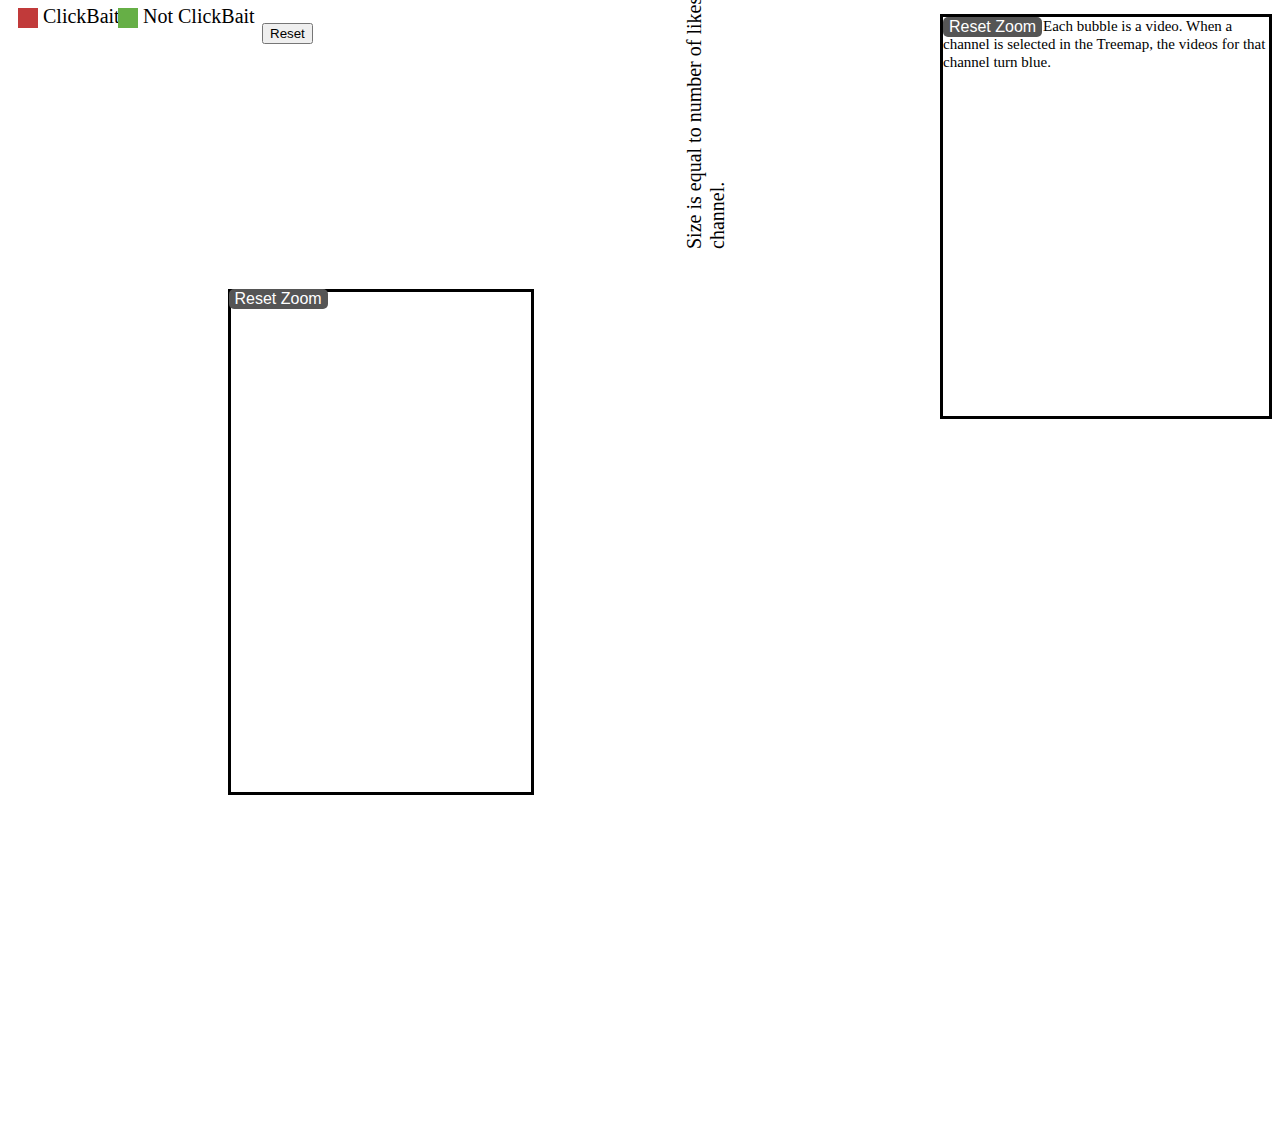
<file: index.html>
<!DOCTYPE html>
<html lang="en">

<head>
  <meta charset="UTF-8">
  <meta http-equiv="X-UA-Compatible" content="IE=edge">
  <meta name="viewport" content="width=device-width, initial-scale=1.0">
  <link href="styles.css" rel="stylesheet">
  <link href="https://fonts.googleapis.com/css2?family=Roboto:wght@400;700&display=swap" rel="stylesheet">
  <title>Document</title>
  <script src="https://d3js.org/d3.v7.min.js"></script>
  <style>
    svg {
      background-color: white;
      color: black;
    }

    .percent,
    .count {
      color: black;
    }

    g {
      pointer-events: none;
    }

    rect {
      pointer-events: all
    }

    circle {
      pointer-events: all
    }
  </style>
</head>

<body scroll="no">

  <header class="header">
    
    <svg class="legend">
      <g>
        <rect x="10" y="0" width="20" height="20" fill="#c13a3a"></rect>
        <text x="35" y="15" font-family="Calibri" font-size="20" fill="black">ClickBait</text>
  
        <rect x="110" y="0" width="20" height="20" fill="#66af46"></rect>
        <text x="135" y="15" font-family="Calibri" font-size="20" fill="black">Not ClickBait</text>
  
      </g>
    </svg>
    <button onClick="reset()">Reset</button>
  </header>

  <div class="bar-bubble">

    <div class="bar-pie-container">
      <svg class="bar-chart"></svg>
      <svg class="pie"></svg>
      <svg class="stackplot"> </svg>

      <div class="videoPlots">
        <svg class="likesPie"></svg>
      </div>
    </div>
  
    <div class="bubbleContainer">
      <a class="bubbleText">Each bubble is a video. When a channel is selected in the Treemap, the videos for that channel turn blue.</a>
      <svg class="bubble"></svg>
      <button id="zoomResetBTN">Reset Zoom</button>
    </div>
    
  </div>

  <div class="tree-stack-container">
    <div class="treeContainer">
      <svg id="treemap" class="treemap">
      </svg>
      <a class="treeText">Size is equal to number of likes. Each square is a channel.</a>
      <button id="treeZoomReset">Reset Zoom</button>
    </div>
  </div>


  <script src="network.js" type="text/javascript"></script>
  <iframe width="560" height="315" src="https://www.youtube.com/embed/3TaCkdItnU8" title="YouTube video player" frameborder="0" allow="accelerometer; autoplay; clipboard-write; encrypted-media; gyroscope; picture-in-picture" allowfullscreen></iframe>
</body>

</html>
</file>
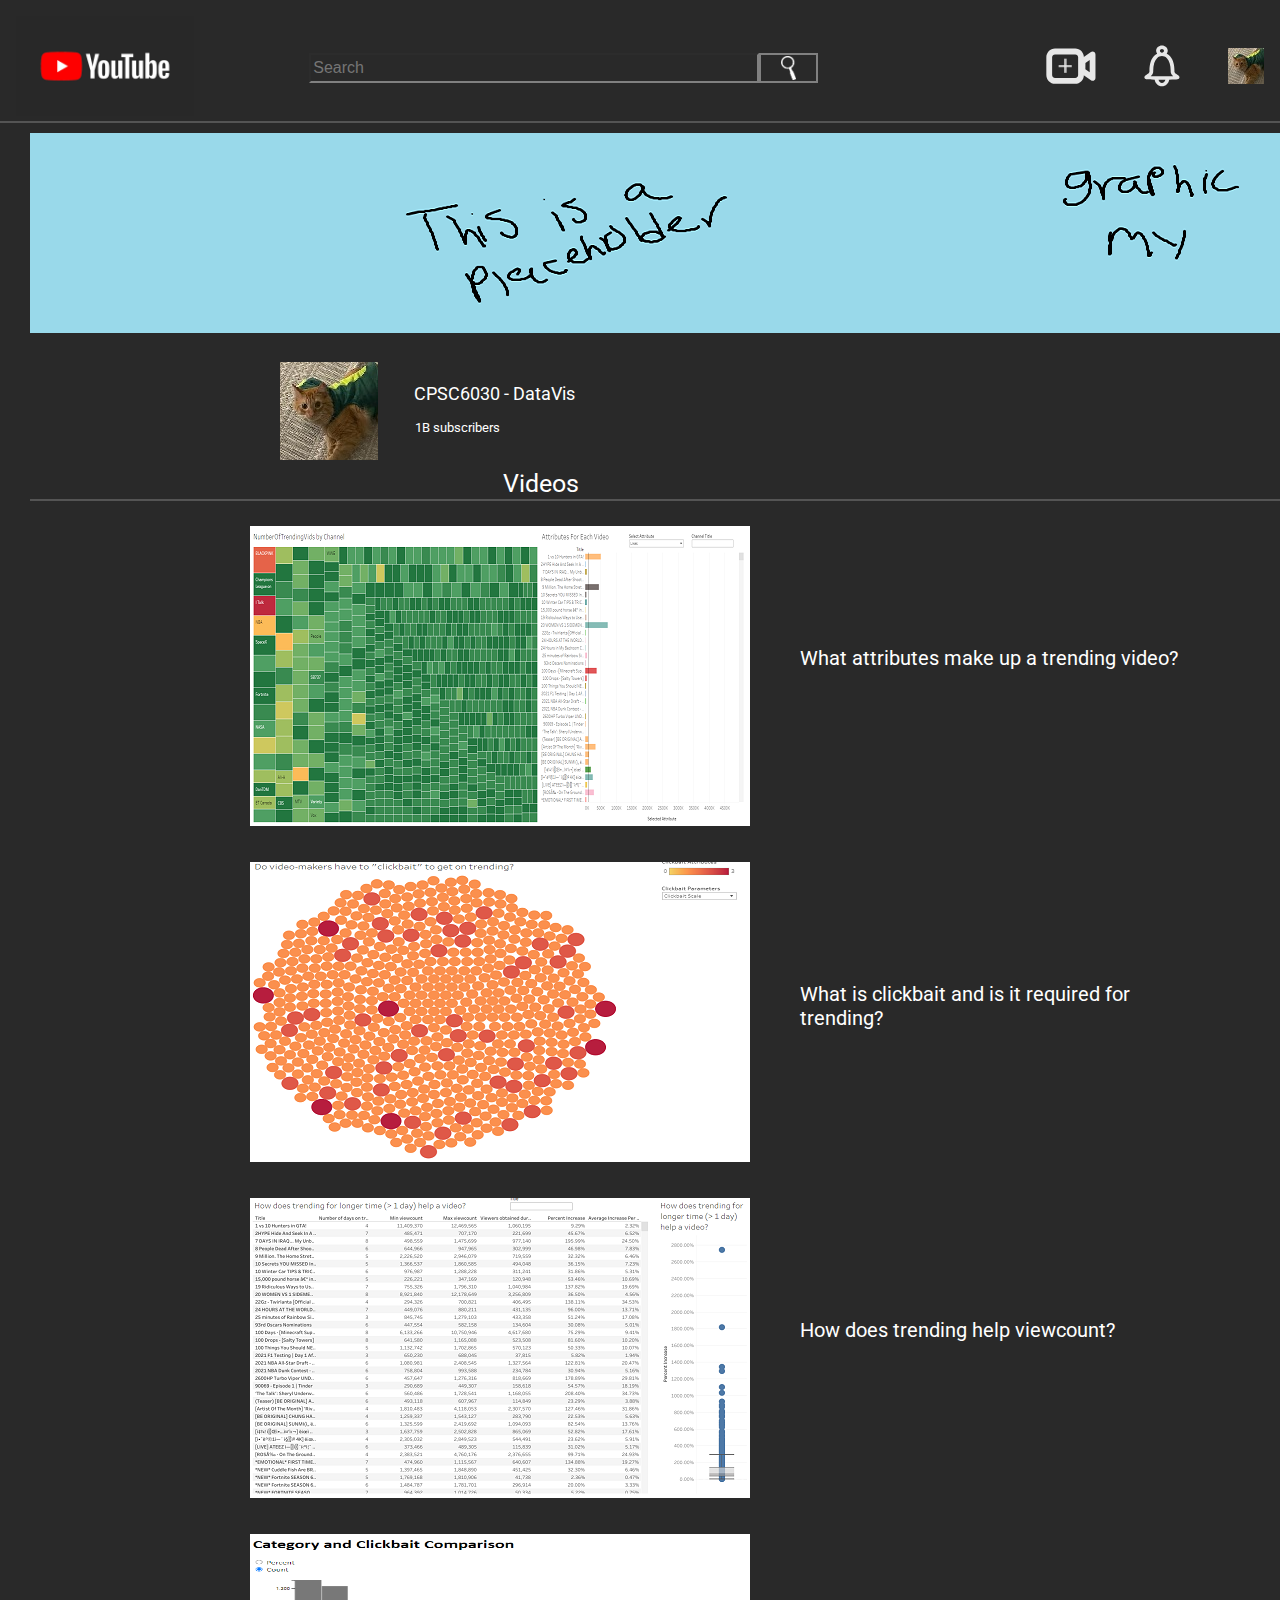
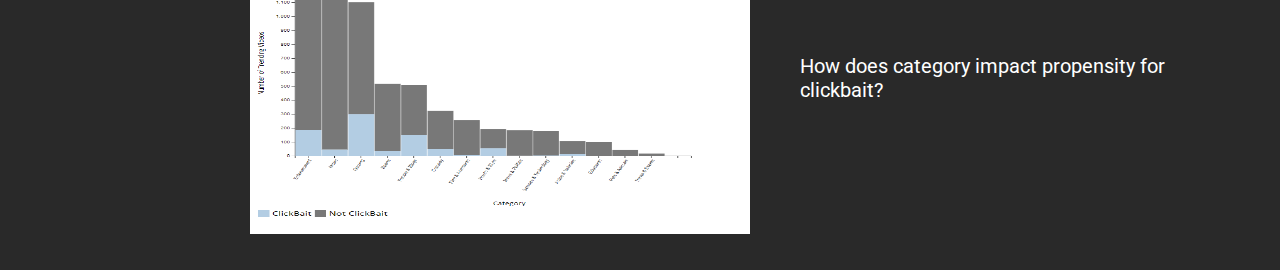
<file: Old_Stuff/index.html>
<!-- credit to Web Dev Simplified at https://www.youtube.com/watch?v=rhPSo4_Tgi0-->
<!DOCTYPE html>
<html lang="en">
<head>
  <meta charset="UTF-8">
  <meta http-equiv="X-UA-Compatible" content="IE=edge">
  <meta name="viewport" content="width=device-width, initial-scale=1.0">
  <link rel="stylesheet" href="styles.css">
  <link href="https://fonts.googleapis.com/css2?family=Roboto:wght@400;700&display=swap" rel="stylesheet">
  <title>Document</title>
</head>
<body>
    <header class="header">
    <a href="#">
    <img src="YouTubeLogo.jpg" alt="YouTubeLogo" class="YouTubeLogo" />
    </a>
    <form class="search-bar">
    <input class="search-input" type="search" placeholder="Search" aria-label="Search"/>
    <button type="submit" class="search-btn">
        <img src="magnify.png" width="15" alt="">
    </button>
    </form>
    <div class="menu-icons">
    <a href="#">
        <img src="addvideo.svg" width="50" alt="Upload video" />
    </a>
    <a href="#">
        <img src="bell.svg" width="36" alt="notifications" />
    </a>
    <a href="#">
        <img class="menu-channel-icon" src="PFP_small.jpg" alt="your channel" />
    </a>
    </div>
    </header>

    <div class="channel-banner">
    <a href="#" class="banner">
        <img src="banner.png" class="bannerIMG" alt="">
    </a>
    </div>

    <ul class="sub_header">
        <a class="profileImage">
            <img src="PFP.jpg" alt="">
        </a> <a class="profile-channel-name">
            <a class="profile-channel-info">
                <span class="profile-channel-info-name"> CPSC6030 - DataVis </span>
                <br>
                <span class="profile-channel-info-subs"> 1B subscribers </span>
            </a>  
        </a>
        Videos
    </ul>

  <div class="video-list">
    <a href="AttributesOfATrendingVideo.html" class="profile-video-1">
        <img class="menu-channel-icon" src="AttributesOfATrendingVideoTHUMBNAIL.PNG" alt="your channel" />
        <span height="100" class="profileVideoText"> What attributes make up a trending video? </span>
    </a>

    <a href="ClickbaitParameters.html" class="profile-video-2">
        <img class="menu-channel-icon" src="ClickbaitParametersTHUMBNAIL.PNG" alt="your channel" />
        <span height="100" class="profileVideoText"> What is clickbait and is it required for trending? </span>
    </a>

    <a href="TrendingOverMultipleDays.html" class="profile-video-2">
        <img class="menu-channel-icon" src="TrendingOverMultipleDaysTHUMBNAIL.PNG" alt="your channel" />
        <span height="100" class="profileVideoText"> How does trending help viewcount? </span>
    </a>
    <a href="trends_network.html" class="profile-video-2">
      <img class="menu-channel-icon" src="CategoryTHUMBNAIL.png" alt="your channel" width="500px" height="300px"/>
      <span height="100" class="profileVideoText"> How does category impact propensity for clickbait? </span>
  </a>
  </div>
</body>
</html>
</file>
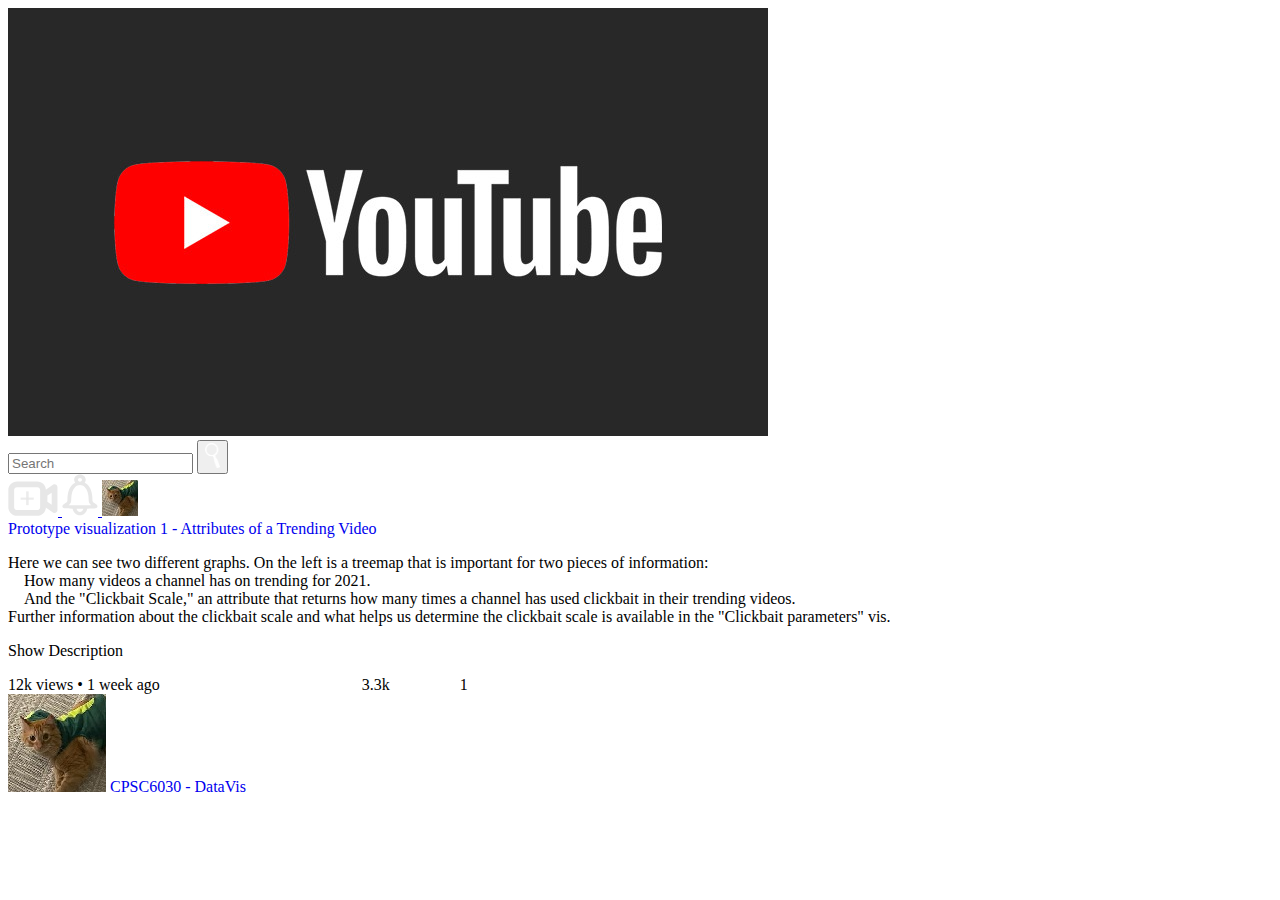
<file: AttributesOfATrendingVideo.html>
<!-- credit to Web Dev Simplified at https://www.youtube.com/watch?v=rhPSo4_Tgi0-->
<!DOCTYPE html>
<html lang="en">
<head>
  <meta charset="UTF-8">
  <meta http-equiv="X-UA-Compatible" content="IE=edge">
  <meta name="viewport" content="width=device-width, initial-scale=1.0">
  <link rel="stylesheet" href="styles.css">
  <link href="https://fonts.googleapis.com/css2?family=Roboto:wght@400;700&display=swap" rel="stylesheet">
  <title>Document</title>
</head>
<body>
  <header class="header">
    <a href="index.html">
    <img src="YouTubeLogo.jpg" alt="YouTubeLogo" class="YouTubeLogo" />
  </a>
  <form class="search-bar">
    <input class="search-input" type="search" placeholder="Search" aria-label="Search"/>
    <button type="submit" class="search-btn">
      <img src="magnify.png" width="15" alt="">
    </button>
  </form>
  <div class="menu-icons">
    <a href="#">
      <img src="addvideo.svg" width="50" alt="Upload video" />
    </a>
    <a href="#">
      <img src="bell.svg" width="36" alt="notifications" />
    </a>
    <a href="#">
      <img class="menu-channel-icon" src="PFP_small.jpg" alt="your channel" />
    </a>
  </div>
  </header>
<div class="videos">
  <div class="mainVideo">
    <section class="video-section">
      <article class="video-container">
        <a href="#" class="thumbnail">
          <!-- <img class="thumbnail-image" src="placeholder.png"/> -->

            <!--This is for the "Attributes of a Trending Video"-->
            <div class='tableauPlaceholder' id='viz1668602440194' style='position: relative'><noscript><a href='#'><img alt='A Dataset Overview ' src='https:&#47;&#47;public.tableau.com&#47;static&#47;images&#47;At&#47;AttributesofATrendingVideo&#47;ADatasetOverview&#47;1_rss.png' style='border: none' /></a></noscript><object class='tableauViz'  style='display:none;'><param name='host_url' value='https%3A%2F%2Fpublic.tableau.com%2F' /> <param name='embed_code_version' value='3' /> <param name='site_root' value='' /><param name='name' value='AttributesofATrendingVideo&#47;ADatasetOverview' /><param name='tabs' value='no' /><param name='toolbar' value='yes' /><param name='static_image' value='https:&#47;&#47;public.tableau.com&#47;static&#47;images&#47;At&#47;AttributesofATrendingVideo&#47;ADatasetOverview&#47;1.png' /> <param name='animate_transition' value='yes' /><param name='display_static_image' value='yes' /><param name='display_spinner' value='yes' /><param name='display_overlay' value='yes' /><param name='display_count' value='yes' /><param name='language' value='en-US' /><param name='filter' value='publish=yes' /></object></div>                <script type='text/javascript'>                    var divElement = document.getElementById('viz1668602440194');                    var vizElement = divElement.getElementsByTagName('object')[0];                    if ( divElement.offsetWidth > 800 ) { vizElement.style.width='1800px';vizElement.style.height='827px';} else if ( divElement.offsetWidth > 500 ) { vizElement.style.width='1800px';vizElement.style.height='827px';} else { vizElement.style.width='100%';vizElement.style.height='777px';}                     var scriptElement = document.createElement('script');                    scriptElement.src = 'https://public.tableau.com/javascripts/api/viz_v1.js';                    vizElement.parentNode.insertBefore(scriptElement, vizElement);                </script>          
          
          </a>
        <div class="video-details">
          <a href="#" style="text-decoration:none" class="video_title">
            Prototype visualization 1 - Attributes of a Trending Video
          </a>
          <div class="description">
            <script src="description.js"></script>
            <div class="video_description" id="AttributesDescription">
              <p>
                Here we can see two different graphs. On the left is a treemap that is important for two pieces of information:<br>
                &emsp;How many videos a channel has on trending for 2021.<br>
                &emsp;And the "Clickbait Scale," an attribute that returns how many times a channel has used clickbait in their trending videos.<br>
                Further information about the clickbait scale and what helps us determine the clickbait scale is available in the "Clickbait parameters" vis.
              </p>
            </div>
            <div class="expandMoreHolder">
              <span expand-more data-hidetext="Hide Description" data-showtext="Show Description" 
              data-target="AttributesDescription" class="btn-expand-more">Show Description</span>
            </div>
          </div>
          <div class="video-metadata">
            <span>12k views</span>
            •
            <span>1 week ago</span>
            <span>&emsp;&emsp;&emsp;&emsp;&emsp;&emsp;&emsp;&emsp;&emsp;&emsp;</span>
            <img class="likes-image" src="likes.png" width="30" height="30"/>
            <span>3.3k&emsp;&emsp;</span>
            <img class="rotateimg180" src="likes.png" width="30" height="30" />
            <span>1</span>
          </div>
        </div>
      </article>
    </section>
  </div>
  <!--<div class="recVideos">
    <a href="#" class="recRow">
      <img class="menu-channel-icon" src="placeholder.png" alt="your channel" />
      <span height="100" class="recVideoText"> rec video 1 </span>
    </a>
    <a href="#" class="recRow">
      <img class="menu-channel-icon" src="placeholder.png" alt="your channel" />
        <span class="recVideoText"> rec video 2 with longer title</span>
    </a>
    <a href="#" class="recRow">
      <img class="menu-channel-icon" src="placeholder.png" alt="your channel" />
        <span class="recVideoText"> rec video 3 </span>
    </a>
    <a href="#" class="recRow">
      <img class="menu-channel-icon" src="placeholder.png" alt="your channel" />
        <span class="recVideoText"> rec video 4 </span>
    </a>
    <a href="#" class="recRow">
      <img class="menu-channel-icon" src="placeholder.png" alt="your channel" />
        <span class="recVideoText"> rec video 5 </span>
    </a>
    <a href="#" class="recRow">
      <img class="menu-channel-icon" src="placeholder.png" alt="your channel" />
        <span class="recVideoText"> rec video 6 </span>
    </a>

  </div>-->
</div>
<div class="channel-info">
  <img class="channel-image" src="PFP.jpg" alt="">
  <a href="index.html" class="channel-name" style="text-decoration:none" class="video-channel-name">CPSC6030 - DataVis</a>
</div>
</body>
</html>
</file>
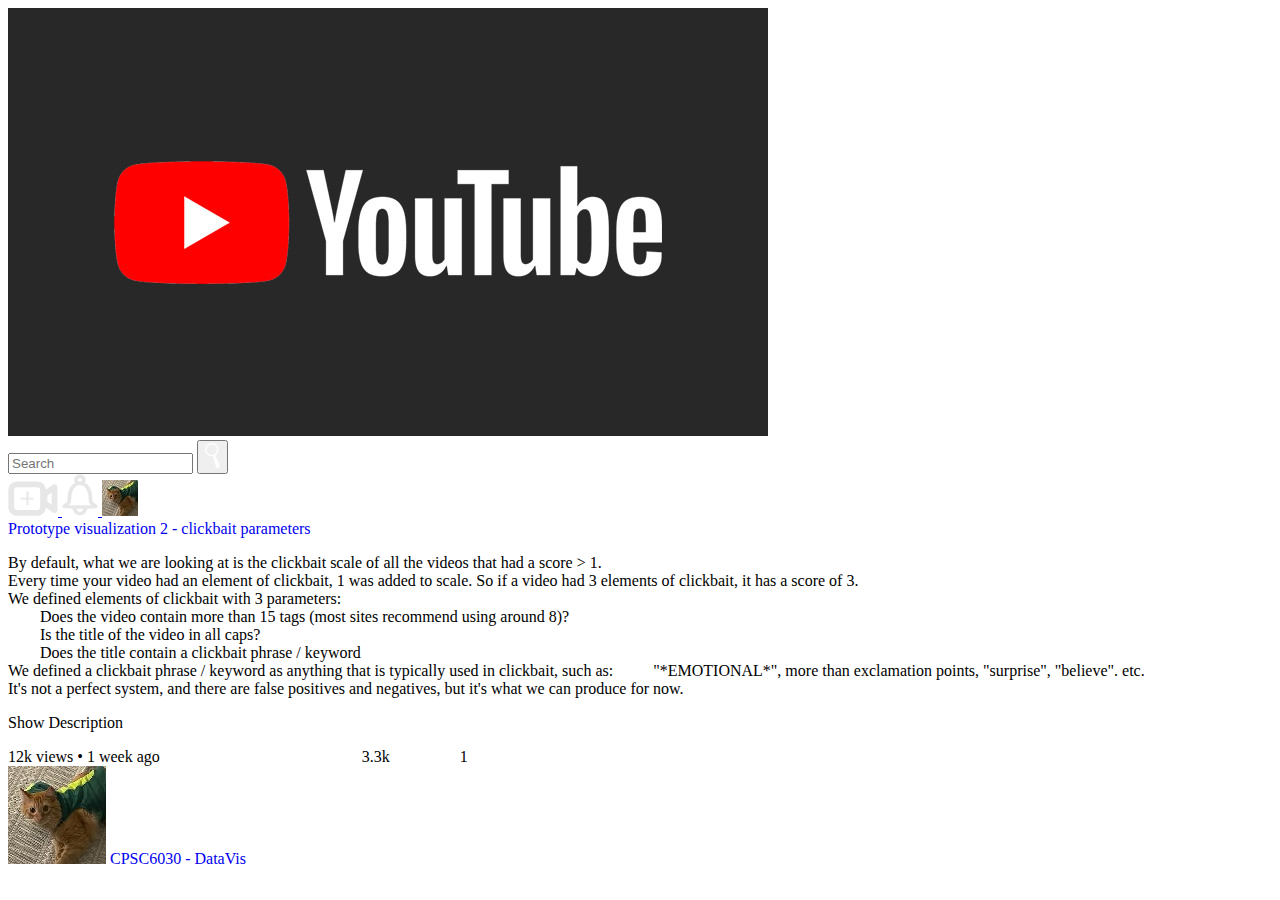
<file: ClickbaitParameters.html>
<!-- credit to Web Dev Simplified at https://www.youtube.com/watch?v=rhPSo4_Tgi0-->
<!DOCTYPE html>
<html lang="en">
<head>
  <meta charset="UTF-8">
  <meta http-equiv="X-UA-Compatible" content="IE=edge">
  <meta name="viewport" content="width=device-width, initial-scale=1.0">
  <link rel="stylesheet" href="styles.css">
  <link href="https://fonts.googleapis.com/css2?family=Roboto:wght@400;700&display=swap" rel="stylesheet">
  <title>Document</title>
</head>
<body>
  <header class="header">
    <a href="index.html">
    <img src="YouTubeLogo.jpg" alt="YouTubeLogo" class="YouTubeLogo" />
  </a>
  <form class="search-bar">
    <input class="search-input" type="search" placeholder="Search" aria-label="Search"/>
    <button type="submit" class="search-btn">
      <img src="magnify.png" width="15" alt="">
    </button>
  </form>
  <div class="menu-icons">
    <a href="#">
      <img src="addvideo.svg" width="50" alt="Upload video" />
    </a>
    <a href="#">
      <img src="bell.svg" width="36" alt="notifications" />
    </a>
    <a href="#">
      <img class="menu-channel-icon" src="PFP_small.jpg" alt="your channel" />
    </a>
  </div>
  </header>
<div class="videos">
  <div class="mainVideo">
    <section class="video-section">
      <article class="video-container">
        <a href="#" class="thumbnail">
          <!-- <img class="thumbnail-image" src="placeholder.png"/> -->

            <!--This is for the "clickbait parameters"-->
            <div class='tableauPlaceholder' id='viz1668609950847' style='position: relative'><noscript><a href='#'><img alt='Clickbait Parameters ' src='https:&#47;&#47;public.tableau.com&#47;static&#47;images&#47;Cl&#47;ClickbaitParameters&#47;ClickbaitParameters&#47;1_rss.png' style='border: none' /></a></noscript><object class='tableauViz'  style='display:none;'><param name='host_url' value='https%3A%2F%2Fpublic.tableau.com%2F' /> <param name='embed_code_version' value='3' /> <param name='site_root' value='' /><param name='name' value='ClickbaitParameters&#47;ClickbaitParameters' /><param name='tabs' value='no' /><param name='toolbar' value='yes' /><param name='static_image' value='https:&#47;&#47;public.tableau.com&#47;static&#47;images&#47;Cl&#47;ClickbaitParameters&#47;ClickbaitParameters&#47;1.png' /> <param name='animate_transition' value='yes' /><param name='display_static_image' value='yes' /><param name='display_spinner' value='yes' /><param name='display_overlay' value='yes' /><param name='display_count' value='yes' /><param name='language' value='en-US' /><param name='filter' value='publish=yes' /></object></div>                <script type='text/javascript'>                    var divElement = document.getElementById('viz1668609950847');                    var vizElement = divElement.getElementsByTagName('object')[0];                    if ( divElement.offsetWidth > 800 ) { vizElement.style.width='1000px';vizElement.style.height='827px';} else if ( divElement.offsetWidth > 500 ) { vizElement.style.width='1000px';vizElement.style.height='827px';} else { vizElement.style.width='100%';vizElement.style.height='727px';}                     var scriptElement = document.createElement('script');                    scriptElement.src = 'https://public.tableau.com/javascripts/api/viz_v1.js';                    vizElement.parentNode.insertBefore(scriptElement, vizElement);                </script>          
          </a>
        <div class="video-details">
          <a href="#" style="text-decoration:none" class="video_title">
            Prototype visualization 2 - clickbait parameters
          </a>
          <div class="description">
            <script src="description.js"></script>
            <div class="video_description" id="AttributesDescription">
              <p>
                By default, what we are looking at is the clickbait scale of all the videos that had a score > 1.<br>
                Every time your video had an element of clickbait, 1 was added to scale. So if a video had 3 elements of clickbait, it has a score of 3.<br>
                We defined elements of clickbait with 3 parameters:<br>
                &emsp;&emsp;Does the video contain more than 15 tags (most sites recommend using around 8)?<br>
                &emsp;&emsp;Is the title of the video in all caps?<br>
                &emsp;&emsp;Does the title contain a clickbait phrase / keyword<br>
                We defined a clickbait phrase / keyword as anything that is typically used in clickbait, such as:
                &emsp;&emsp; "*EMOTIONAL*", more than exclamation points, "surprise", "believe". etc.<br>
                It's not a perfect system, and there are false positives and negatives, but it's what we can produce for now.
              </p>
            </div>
            <div class="expandMoreHolder">
              <span expand-more data-hidetext="Hide Description" data-showtext="Show Description" 
              data-target="AttributesDescription" class="btn-expand-more">Show Description</span>
            </div>
          </div>
          <div class="video-metadata">
            <span>12k views</span>
            •
            <span>1 week ago</span>
            <span>&emsp;&emsp;&emsp;&emsp;&emsp;&emsp;&emsp;&emsp;&emsp;&emsp;</span>
            <img class="likes-image" src="likes.png" width="30" height="30"/>
            <span>3.3k&emsp;&emsp;</span>
            <img class="rotateimg180" src="likes.png" width="30" height="30" />
            <span>1</span>
          </div>
        </div>
      </article>
    </section>
  </div>
  <!--<div class="recVideos">
    <a href="#" class="recRow">
      <img class="menu-channel-icon" src="placeholder.png" alt="your channel" />
      <span height="100" class="recVideoText"> rec video 1 </span>
    </a>
    <a href="#" class="recRow">
      <img class="menu-channel-icon" src="placeholder.png" alt="your channel" />
        <span class="recVideoText"> rec video 2 with longer title</span>
    </a>
    <a href="#" class="recRow">
      <img class="menu-channel-icon" src="placeholder.png" alt="your channel" />
        <span class="recVideoText"> rec video 3 </span>
    </a>
    <a href="#" class="recRow">
      <img class="menu-channel-icon" src="placeholder.png" alt="your channel" />
        <span class="recVideoText"> rec video 4 </span>
    </a>
    <a href="#" class="recRow">
      <img class="menu-channel-icon" src="placeholder.png" alt="your channel" />
        <span class="recVideoText"> rec video 5 </span>
    </a>
    <a href="#" class="recRow">
      <img class="menu-channel-icon" src="placeholder.png" alt="your channel" />
        <span class="recVideoText"> rec video 6 </span>
    </a>

  </div>-->
</div>
<div class="channel-info">
  <img class="channel-image" src="PFP.jpg" alt="">
  <a href="index.html" class="channel-name" style="text-decoration:none" class="video-channel-name">CPSC6030 - DataVis</a>
</div>
</body>
</html>
</file>
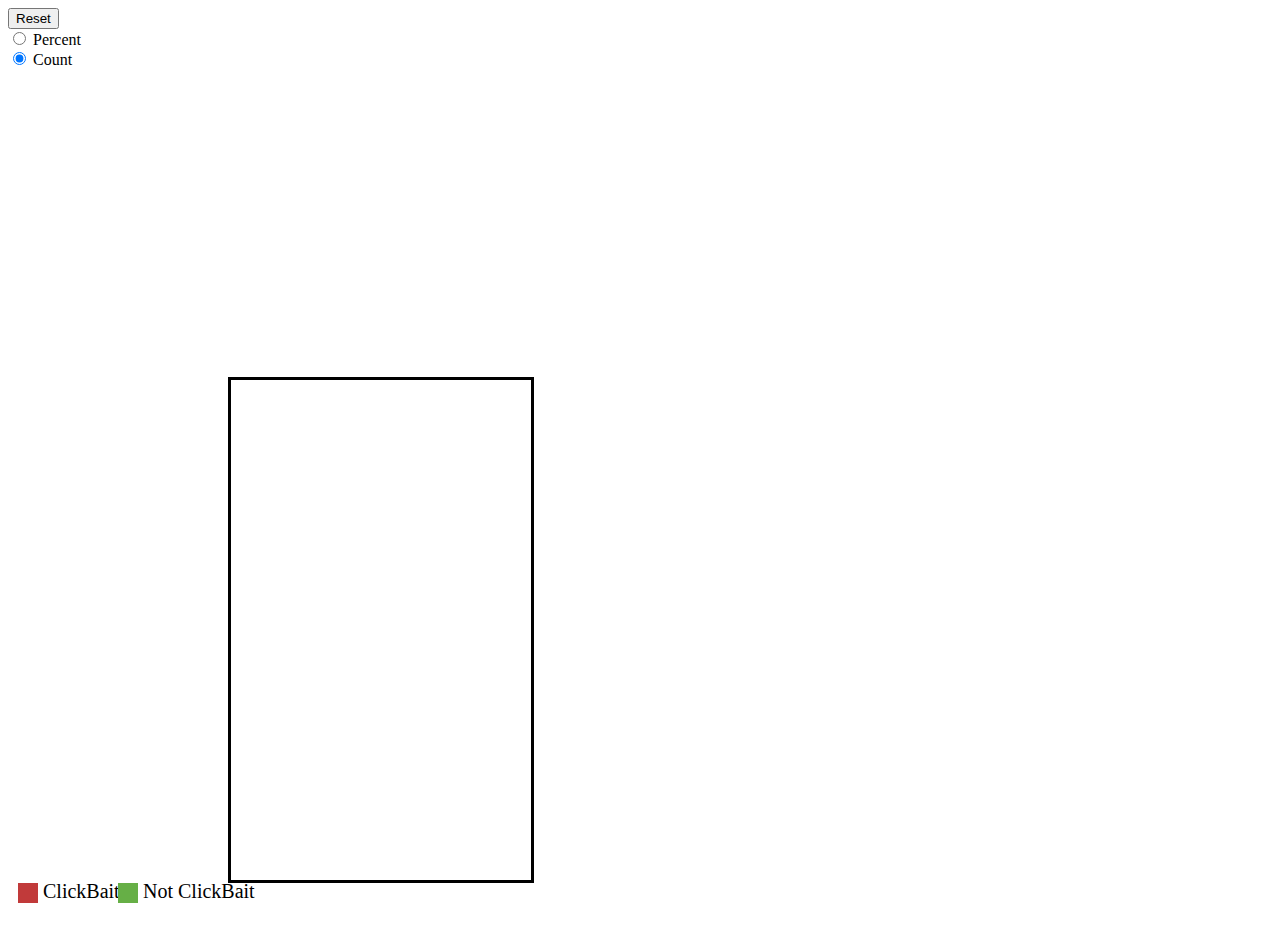
<file: combined_viz.html>
<!DOCTYPE html>
<html lang="en">

<head>
  <meta charset="UTF-8">
  <meta http-equiv="X-UA-Compatible" content="IE=edge">
  <meta name="viewport" content="width=device-width, initial-scale=1.0">
  <link href="styles.css" rel="stylesheet">
  <link href="https://fonts.googleapis.com/css2?family=Roboto:wght@400;700&display=swap" rel="stylesheet">
  <title>Document</title>
  <script src="https://d3js.org/d3.v7.min.js"></script>
  <style>
    svg {
      background-color: white;
      color: black;
    }

    .percent,
    .count {
      color: black;
    }

    g {
      pointer-events: none;
    }

    rect {
      pointer-events: all
    }
    circle {
      pointer-events: all
    }
  </style>
</head>

<body>


  <!-- <img class="thumbnail-image" src="placeholder.png"/> -->

  <!--This is for the "clickbait parameters"-->
  <button onClick="reset()">Reset</button>

  <form class="Count-Percent-Form">
    <input type="radio" name="test" class="percent" value="Percent" onclick="barChart('percent')">
    <label for="percent" class="percent">Percent</label>
    <br>
    <input type="radio" name="test" class="count" value="Count" onclick="barChart('count')" checked="checked">
    <label for="count" class="count">Count</label>
    <br>
  </form>
  
  <div class="bar-pie-bubble-container">
    <svg class="bar-chart"></svg>
    <svg class="pie"></svg>
    <svg class="bubble"></svg>

    <div class="videoPlots">
      <svg class="likesPie"></svg>
    </div>
  </div>
  <div class="tree-stack-container">
    <svg id="treemap" class="treemap"> </svg>
    <svg class="stackplot"> </svg>
  </div>
  <div class="treeHelper">
    <!-- <form id="Video-Channel-Form" class="Video-Channel-Form">
      <input type="radio" name="tree" class="video" value="Video" onclick="updateTree('Video')" checked="checked">
      <label for="percent" class="percent">By Video</label>
      <br>
      <input type="radio" name="tree" class="channel" value="Channel" onclick="updateTree('Channel')">
      <label for="count" class="count">By Channel</label>
      <br>
    </form> -->
    <svg class="legend">
      <g>
        <rect x="10" y="0" width="20" height="20" fill="#c13a3a"></rect>
        <text x="35" y="15" font-family="Calibri" font-size="20" fill="black">ClickBait</text>
  
        <rect x="110" y="0" width="20" height="20" fill="#66af46"></rect>
        <text x="135" y="15" font-family="Calibri" font-size="20" fill="black">Not ClickBait</text>
  
      </g>
    </svg>
  </div>
  
  
  <script src="network.js" type="text/javascript"></script>


</body>

</html>
</file>
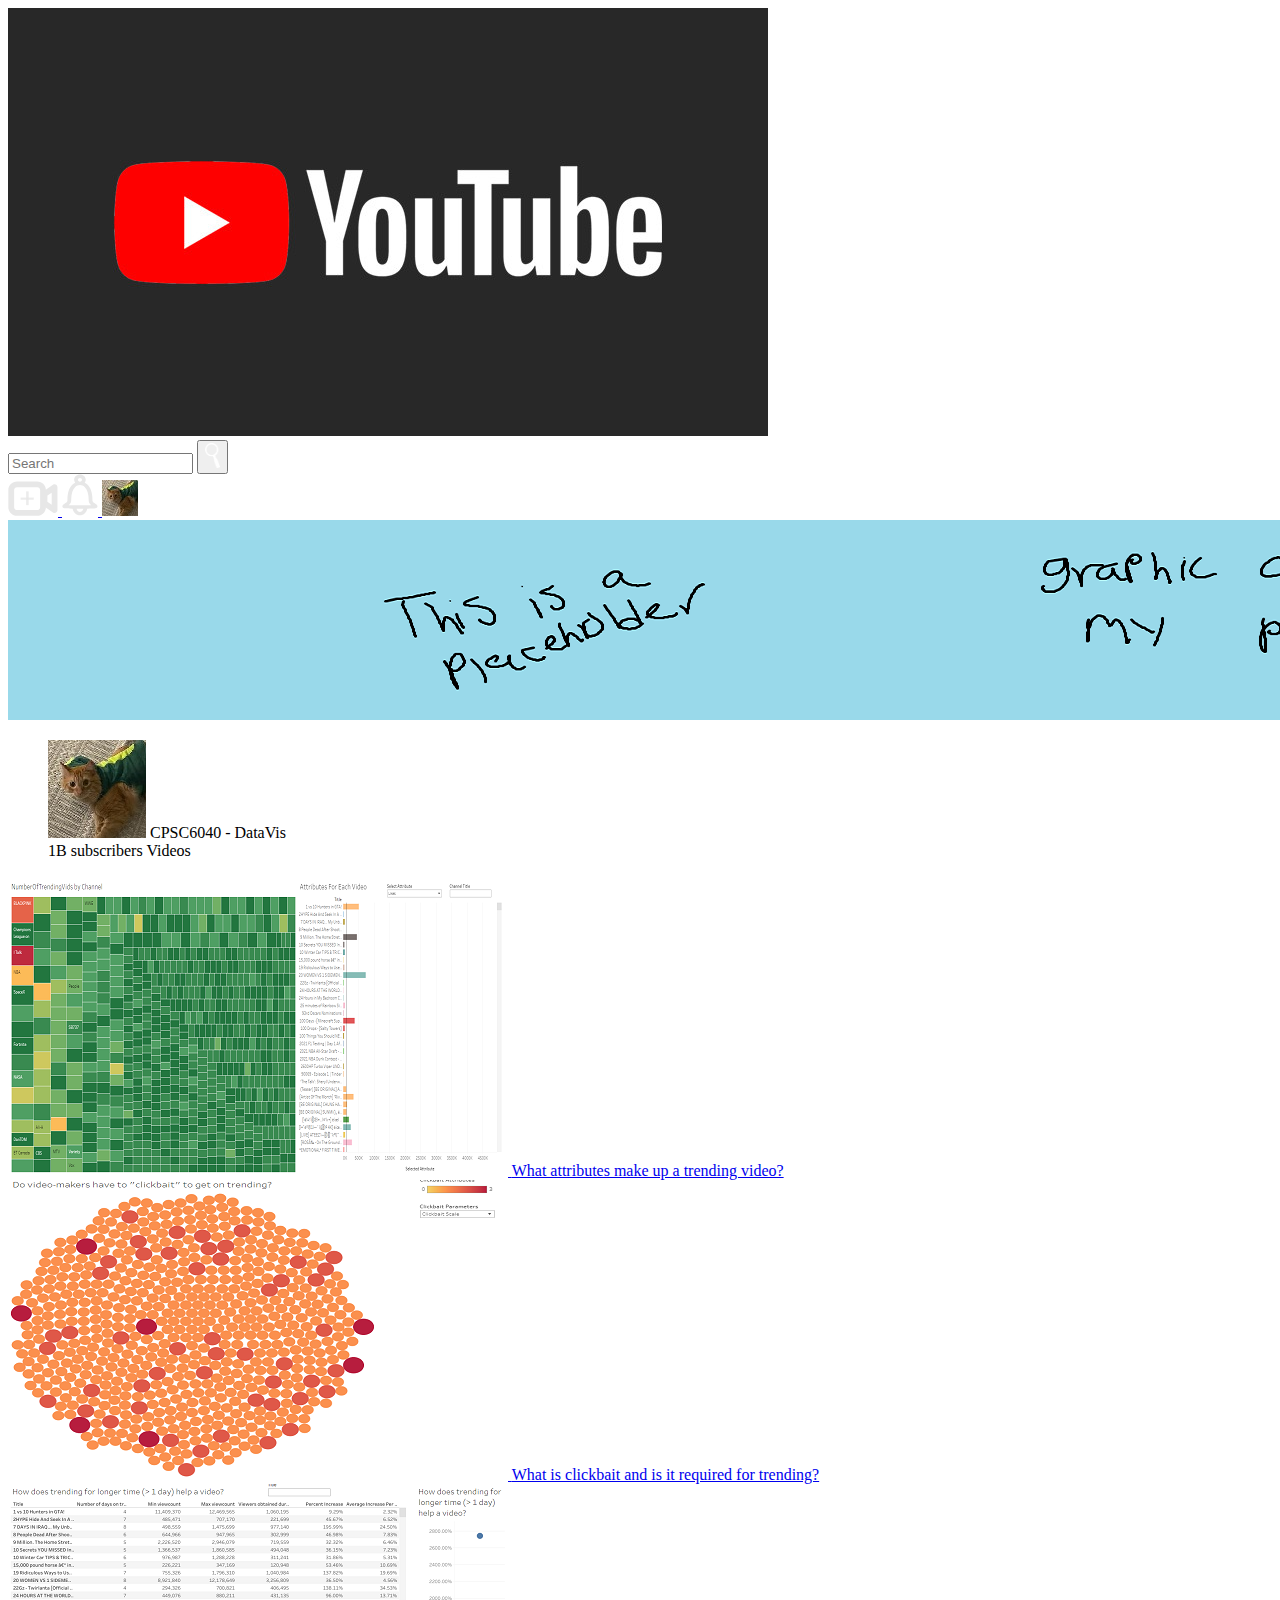
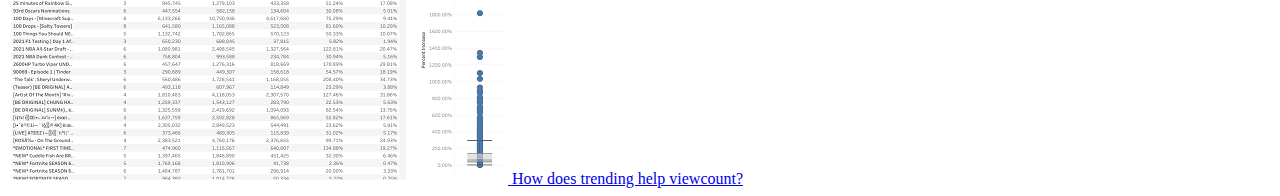
<file: profilePage.html>
<!-- credit to Web Dev Simplified at https://www.youtube.com/watch?v=rhPSo4_Tgi0-->
<!DOCTYPE html>
<html lang="en">
<head>
  <meta charset="UTF-8">
  <meta http-equiv="X-UA-Compatible" content="IE=edge">
  <meta name="viewport" content="width=device-width, initial-scale=1.0">
  <link rel="stylesheet" href="styles.css">
  <link href="https://fonts.googleapis.com/css2?family=Roboto:wght@400;700&display=swap" rel="stylesheet">
  <title>Document</title>
</head>
<body>
    <header class="header">
    <a href="#">
    <img src="YouTubeLogo.jpg" alt="YouTubeLogo" class="YouTubeLogo" />
    </a>
    <form class="search-bar">
    <input class="search-input" type="search" placeholder="Search" aria-label="Search"/>
    <button type="submit" class="search-btn">
        <img src="magnify.png" width="15" alt="">
    </button>
    </form>
    <div class="menu-icons">
    <a href="#">
        <img src="addvideo.svg" width="50" alt="Upload video" />
    </a>
    <a href="#">
        <img src="bell.svg" width="36" alt="notifications" />
    </a>
    <a href="#">
        <img class="menu-channel-icon" src="PFP_small.jpg" alt="your channel" />
    </a>
    </div>
    </header>

    <div class="channel-banner">
    <a href="#" class="banner">
        <img src="banner.png" class="bannerIMG" alt="">
    </a>
    </div>

    <ul class="sub_header">
        <a class="profileImage">
            <img src="PFP.jpg" alt="">
        </a> <a class="profile-channel-name">
            <a class="profile-channel-info">
                <span class="profile-channel-info-name"> CPSC6040 - DataVis </span>
                <br>
                <span class="profile-channel-info-subs"> 1B subscribers </span>
            </a>  
        </a>
        Videos
    </ul>

  <div class="video-list">
    <a href="AttributesOfATrendingVideo.html" class="profile-video-1">
        <img class="menu-channel-icon" src="AttributesOfATrendingVideoTHUMBNAIL.PNG" alt="your channel" />
        <span height="100" class="profileVideoText"> What attributes make up a trending video? </span>
    </a>

    <a href="ClickbaitParameters.html" class="profile-video-2">
        <img class="menu-channel-icon" src="ClickbaitParametersTHUMBNAIL.PNG" alt="your channel" />
        <span height="100" class="profileVideoText"> What is clickbait and is it required for trending? </span>
    </a>

    <a href="TrendingOverMultipleDays.html" class="profile-video-2">
        <img class="menu-channel-icon" src="TrendingOverMultipleDaysTHUMBNAIL.PNG" alt="your channel" />
        <span height="100" class="profileVideoText"> How does trending help viewcount? </span>
    </a>
  </div>
</body>
</html>
</file>
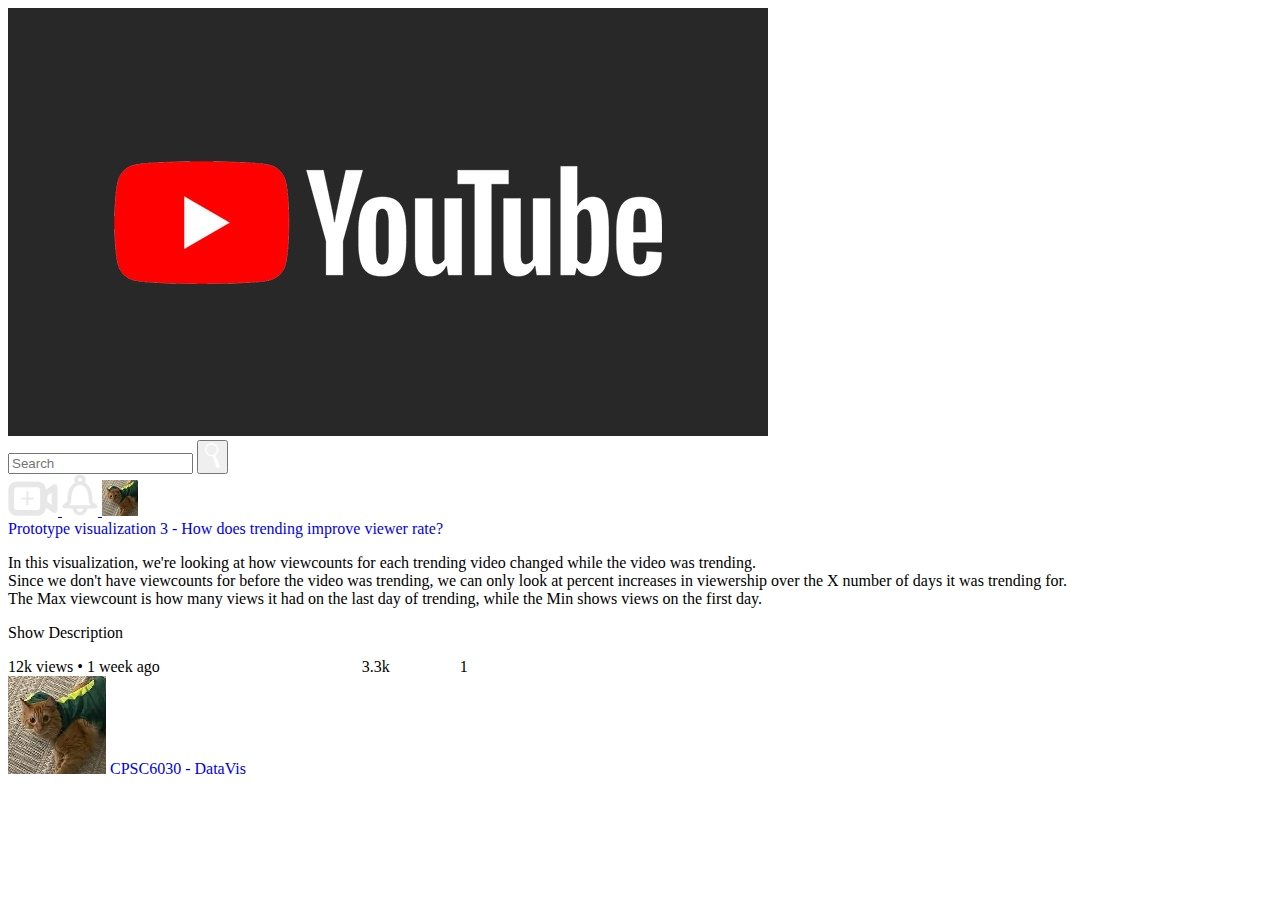
<file: TrendingOverMultipleDays.html>
<!-- credit to Web Dev Simplified at https://www.youtube.com/watch?v=rhPSo4_Tgi0-->
<!DOCTYPE html>
<html lang="en">
<head>
  <meta charset="UTF-8">
  <meta http-equiv="X-UA-Compatible" content="IE=edge">
  <meta name="viewport" content="width=device-width, initial-scale=1.0">
  <link rel="stylesheet" href="styles.css">
  <link href="https://fonts.googleapis.com/css2?family=Roboto:wght@400;700&display=swap" rel="stylesheet">
  <title>Document</title>
</head>
<body>
  <header class="header">
    <a href="index.html">
    <img src="YouTubeLogo.jpg" alt="YouTubeLogo" class="YouTubeLogo" />
  </a>
  <form class="search-bar">
    <input class="search-input" type="search" placeholder="Search" aria-label="Search"/>
    <button type="submit" class="search-btn">
      <img src="magnify.png" width="15" alt="">
    </button>
  </form>
  <div class="menu-icons">
    <a href="#">
      <img src="addvideo.svg" width="50" alt="Upload video" />
    </a>
    <a href="#">
      <img src="bell.svg" width="36" alt="notifications" />
    </a>
    <a href="#">
      <img class="menu-channel-icon" src="PFP_small.jpg" alt="your channel" />
    </a>
  </div>
  </header>
<div class="videos">
  <div class="mainVideo">
    <section class="video-section">
      <article class="video-container">
        <a href="#" class="thumbnail">
          <!-- <img class="thumbnail-image" src="placeholder.png"/> -->

            <!--This is for the "Trending over multiple days"-->
            <div class='tableauPlaceholder' id='viz1668610651339' style='position: relative'><noscript><a href='#'><img alt='Trending Over Multiple Days ' src='https:&#47;&#47;public.tableau.com&#47;static&#47;images&#47;Tr&#47;TrendingOverMultipleDays&#47;TrendingOverMultipleDays&#47;1_rss.png' style='border: none' /></a></noscript><object class='tableauViz'  style='display:none;'><param name='host_url' value='https%3A%2F%2Fpublic.tableau.com%2F' /> <param name='embed_code_version' value='3' /> <param name='site_root' value='' /><param name='name' value='TrendingOverMultipleDays&#47;TrendingOverMultipleDays' /><param name='tabs' value='no' /><param name='toolbar' value='yes' /><param name='static_image' value='https:&#47;&#47;public.tableau.com&#47;static&#47;images&#47;Tr&#47;TrendingOverMultipleDays&#47;TrendingOverMultipleDays&#47;1.png' /> <param name='animate_transition' value='yes' /><param name='display_static_image' value='yes' /><param name='display_spinner' value='yes' /><param name='display_overlay' value='yes' /><param name='display_count' value='yes' /><param name='language' value='en-US' /></object></div>                <script type='text/javascript'>                    var divElement = document.getElementById('viz1668610651339');                    var vizElement = divElement.getElementsByTagName('object')[0];                    if ( divElement.offsetWidth > 800 ) { vizElement.style.width='1300px';vizElement.style.height='827px';} else if ( divElement.offsetWidth > 500 ) { vizElement.style.width='1300px';vizElement.style.height='827px';} else { vizElement.style.width='100%';vizElement.style.height='727px';}                     var scriptElement = document.createElement('script');                    scriptElement.src = 'https://public.tableau.com/javascripts/api/viz_v1.js';                    vizElement.parentNode.insertBefore(scriptElement, vizElement);                </script>          </a>
        <div class="video-details">
          <a href="#" style="text-decoration:none" class="video_title">
            Prototype visualization 3 - How does trending improve viewer rate?
          </a>
          <div class="description">
            <script src="description.js"></script>
            <div class="video_description" id="AttributesDescription">
              <p>
                In this visualization, we're looking at how viewcounts for each trending video changed while the video was trending.<br>
                Since we don't have viewcounts for before the video was trending, we can only look at percent increases in viewership over the X number of days it was trending for.<br>
                The Max viewcount is how many views it had on the last day of trending, while the Min shows views on the first day.<br>
              </p>
            </div>
            <div class="expandMoreHolder">
              <span expand-more data-hidetext="Hide Description" data-showtext="Show Description" 
              data-target="AttributesDescription" class="btn-expand-more">Show Description</span>
            </div>
          </div>
          <div class="video-metadata">
            <span>12k views</span>
            •
            <span>1 week ago</span>
            <span>&emsp;&emsp;&emsp;&emsp;&emsp;&emsp;&emsp;&emsp;&emsp;&emsp;</span>
            <img class="likes-image" src="likes.png" width="30" height="30"/>
            <span>3.3k&emsp;&emsp;</span>
            <img class="rotateimg180" src="likes.png" width="30" height="30" />
            <span>1</span>
          </div>
        </div>
      </article>
    </section>
  </div>
  <!--<div class="recVideos">
    <a href="#" class="recRow">
      <img class="menu-channel-icon" src="placeholder.png" alt="your channel" />
      <span height="100" class="recVideoText"> rec video 1 </span>
    </a>
    <a href="#" class="recRow">
      <img class="menu-channel-icon" src="placeholder.png" alt="your channel" />
        <span class="recVideoText"> rec video 2 with longer title</span>
    </a>
    <a href="#" class="recRow">
      <img class="menu-channel-icon" src="placeholder.png" alt="your channel" />
        <span class="recVideoText"> rec video 3 </span>
    </a>
    <a href="#" class="recRow">
      <img class="menu-channel-icon" src="placeholder.png" alt="your channel" />
        <span class="recVideoText"> rec video 4 </span>
    </a>
    <a href="#" class="recRow">
      <img class="menu-channel-icon" src="placeholder.png" alt="your channel" />
        <span class="recVideoText"> rec video 5 </span>
    </a>
    <a href="#" class="recRow">
      <img class="menu-channel-icon" src="placeholder.png" alt="your channel" />
        <span class="recVideoText"> rec video 6 </span>
    </a>

  </div>-->
</div>
<div class="channel-info">
  <img href="index.html" class="channel-image" src="PFP.jpg" alt="">
  <a href="index.html" class="channel-name" style="text-decoration:none" class="video-channel-name">CPSC6030 - DataVis</a>
</div>
</body>
</html>
</file>
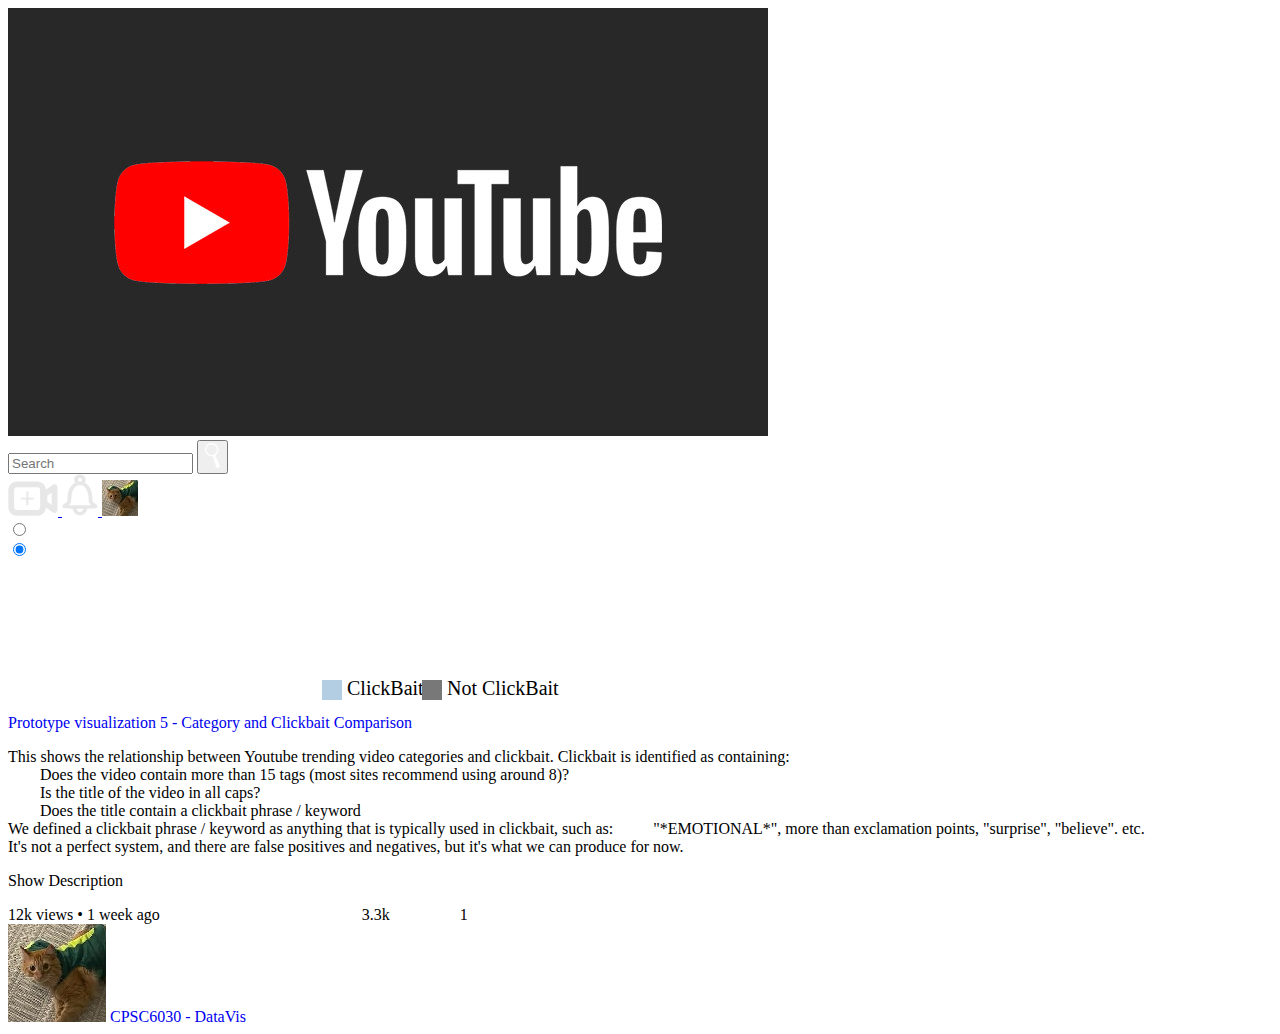
<file: trends_network.html>
<!DOCTYPE html>
<html lang="en">
<head>
  <meta charset="UTF-8">
  <meta http-equiv="X-UA-Compatible" content="IE=edge">
  <meta name="viewport" content="width=device-width, initial-scale=1.0">
  <link rel="stylesheet" href="styles.css">
  <link href="https://fonts.googleapis.com/css2?family=Roboto:wght@400;700&display=swap" rel="stylesheet">
  <title>Document</title>
  <script src="https://d3js.org/d3.v7.min.js"></script>
  <style>
    svg{
        background-color: white;
        color: black;
    }
    .percent, .count{
        color: white;
    }
    g{
      pointer-events: none;
    }

  </style>
</head>
<body>
  <header class="header">
    <a href="index.html">
    <img src="YouTubeLogo.jpg" alt="YouTubeLogo" class="YouTubeLogo" />
  </a>
  <form class="search-bar">
    <input class="search-input" type="search" placeholder="Search" aria-label="Search"/>
    <button type="submit" class="search-btn">
      <img src="magnify.png" width="15" alt="">
    </button>
  </form>
  <div class="menu-icons">
    <a href="#">
      <img src="addvideo.svg" width="50" alt="Upload video" />
    </a>
    <a href="#">
      <img src="bell.svg" width="36" alt="notifications" />
    </a>
    <a href="#">
      <img class="menu-channel-icon" src="PFP_small.jpg" alt="your channel" />
    </a>
  </div>
  </header>
<div class="videos">
  <div class="mainVideo">
    <section class="video-section">
      <article class="video-container">
        <div class="thumbnail">
          <!-- <img class="thumbnail-image" src="placeholder.png"/> -->

            <!--This is for the "clickbait parameters"-->
            <form>
                <input type="radio" style={color: white} name="test" class="percent" value="Percent" onclick="barChart('percent')">
                <label for="percent" class="percent">Percent</label>
                <br>
                <input type="radio" name="test" class="count" value="Count" onclick="barChart('count')" checked="checked">
                <label for="count" class="count">Count</label>
                <br>
            </form>
            <svg class="bar-chart"></svg>
            <svg class="legend">
                <g>
                    <rect x="10" y="0" width="20" height="20" fill="rgb(179,205,227)"></rect>
                    <text x="35" y="15" font-family="Calibri" font-size="20" fill="black">ClickBait</text>
        
                    <rect x="110" y="0" width="20" height="20" fill="rgb(120,120,120)"></rect>
                    <text x="135" y="15" font-family="Calibri" font-size="20" fill="black">Not ClickBait</text>
        
                </g>
            </svg>
            <script src="network.js" type="text/javascript"></script>          
          </div>
        <div class="video-details">
          <a href="#" style="text-decoration:none" class="video_title">
            Prototype visualization 5 - Category and Clickbait Comparison
          </a>
          <div class="description">
            <script src="description.js"></script>
            <div class="video_description" id="AttributesDescription">
              <p>
                This shows the relationship between Youtube trending video categories and clickbait. Clickbait is identified as containing:<br>
                &emsp;&emsp;Does the video contain more than 15 tags (most sites recommend using around 8)?<br>
                &emsp;&emsp;Is the title of the video in all caps?<br>
                &emsp;&emsp;Does the title contain a clickbait phrase / keyword<br>
                We defined a clickbait phrase / keyword as anything that is typically used in clickbait, such as:
                &emsp;&emsp; "*EMOTIONAL*", more than exclamation points, "surprise", "believe". etc.<br>
                It's not a perfect system, and there are false positives and negatives, but it's what we can produce for now.
              </p>
            </div>
            <div class="expandMoreHolder">
              <span expand-more data-hidetext="Hide Description" data-showtext="Show Description" 
              data-target="AttributesDescription" class="btn-expand-more">Show Description</span>
            </div>
          </div>
          <div class="video-metadata">
            <span>12k views</span>
            •
            <span>1 week ago</span>
            <span>&emsp;&emsp;&emsp;&emsp;&emsp;&emsp;&emsp;&emsp;&emsp;&emsp;</span>
            <img class="likes-image" src="likes.png" width="30" height="30"/>
            <span>3.3k&emsp;&emsp;</span>
            <img class="rotateimg180" src="likes.png" width="30" height="30" />
            <span>1</span>
          </div>
        </div>
      </article>
    </section>
  </div>
  <!--<div class="recVideos">
    <a href="#" class="recRow">
      <img class="menu-channel-icon" src="placeholder.png" alt="your channel" />
      <span height="100" class="recVideoText"> rec video 1 </span>
    </a>
    <a href="#" class="recRow">
      <img class="menu-channel-icon" src="placeholder.png" alt="your channel" />
        <span class="recVideoText"> rec video 2 with longer title</span>
    </a>
    <a href="#" class="recRow">
      <img class="menu-channel-icon" src="placeholder.png" alt="your channel" />
        <span class="recVideoText"> rec video 3 </span>
    </a>
    <a href="#" class="recRow">
      <img class="menu-channel-icon" src="placeholder.png" alt="your channel" />
        <span class="recVideoText"> rec video 4 </span>
    </a>
    <a href="#" class="recRow">
      <img class="menu-channel-icon" src="placeholder.png" alt="your channel" />
        <span class="recVideoText"> rec video 5 </span>
    </a>
    <a href="#" class="recRow">
      <img class="menu-channel-icon" src="placeholder.png" alt="your channel" />
        <span class="recVideoText"> rec video 6 </span>
    </a>

  </div>-->
</div>
<div class="channel-info">
  <img class="channel-image" src="PFP.jpg" alt="">
  <a href="index.html" class="channel-name" style="text-decoration:none" class="video-channel-name">CPSC6030 - DataVis</a>
</div>
</body>
</html>
</file>
<file: styles.css>
.bar-pie-container{
    display: grid;
    grid-template-columns: 200px 500px 300px;
    width: 450px;
    height: 375px;
    align-items: start;
}

.tree-stack-container{
    position: relative;
    display: grid;
    grid-template-columns: 900px 600px;
    align-items: start;
    max-height: fit-content;
}

.bar-bubble{
    display: grid;
    grid-template-columns: 1fr 1fr;
    grid-gap: 20xp;
}

.bubbleContainer{
    margin-top: -30px;
    margin-left: 300px;
    position: relative;
    border: solid;
    max-width: 750px;
}
.treeContainer {
    position: relative;
    height:530px;
    margin-top: -130px;
}
.bubbleContainer #zoomResetBTN {
    position: absolute;
    top: 0%;
    left: 0%;
    background-color: #555;
    color: white;
    font-size: 16px;
    border: none;
    cursor: pointer;
    border-radius: 5px;
}

.treeText {
    z-index: 1;
    position:absolute;
    transform: rotate(270deg);
    margin-top: -265px;
    margin-left: -30px;
    font-size: 20px;
}

.zoomText{
    margin-top: 20px;
}

.bubbleText{
    z-index: 1;
    position: relative;
    margin-left: 100px;
    font-size: 15px;

}

#treeZoomReset {
    position: absolute;
    top: 0%;
    left: 24.5%;
    background-color: #555;
    color: white;
    font-size: 16px;
    border: none;
    cursor: pointer;
    border-radius: 5px;
}

.stackplot {
    margin-left: -200px;
    margin-top: -30px;
}

.treemap {
    height: 500px;
    max-width: 700px;
    margin-left: 220px;
    border: solid;
    position: relative;
    
}

.legend{
    position: relative;
    width: 250px;
    height: 30px;
}

.Video-Channel-Form{
    padding-left: 0px;
    margin: 0%;
    max-width: fit-content;
    display: inline-block;
}
</file>
<file: Old_Stuff/styles.css>
.video-details {
    box-sizing: border-box;
    font-family: Roboto, Arial, Helvetica, sans-serif;
    color: white;
    font-size: 27px;
}

.video_title {
    box-sizing: border-box;
    font-family: Roboto, Arial, Helvetica, sans-serif;
    color: white;
    font-size: 27px;
}

.channel-name {
    box-sizing: border-box;
    font-family: Roboto, Arial, Helvetica, sans-serif;
    color: white;
    font-size: 27px;
    padding-left: 50px;
    position:relative; bottom: 40px;
}

body {
    width: 100%;
    height: auto;
    max-width: 2300px;
    margin: 0;
    padding-right: 50px;
    background-color: rgba(0, 0, 0, 0.838);
}

.header{
    display: flex;
    justify-content: space-between;
    align-items: center;
    padding: 1rem;
    border-bottom: 2px solid rgba(204, 204, 204, 0.27);
    padding-bottom: 0.5px;
}

.YouTubeLogo{
    height: 100px;
}

.search-bar{
    display: flex;
    margin: 0 11rem 0 4rem;
    background-color: transparent;
}

.search-btn {
    display: flex;
    align-items: center;
    padding: 0 1.25rem;
    background-color: transparent;
    border: solid;
    border-color: gray;
    border-width: 2px;

}

.search-input{
    width: 450px;
    height: 30px;
    font-size: inherit;
    background-color: transparent;
    border-color: gray;
    border-width: 2px;
    color: #ccc;
    outline: none;
}

.menu-icons{
    display: grid;
    grid-template-columns: repeat(3, auto);
    align-items: center;
    gap: 3rem;
}

.search-image {
    padding-left: 300px;
    padding-top: 10px;
}

.video-metadata {
    padding-top: 20px;
    width: 1700px;
}

.channel-info{
    width: 90%;
    height: auto;
    align-self: center;
    padding-top: 10px;
    padding-left: 50px;
}


.video-section {
    width: 100%;
    height: auto;
    border-top: none;
}

.video-container {
    width: 100%;
    height: auto;
    display: flex;
    flex-direction: column;
}

.thumbnail-image {
    width: inherit;
    height: auto;
}

.thumbnail{
    width: 2000px;
    height: auto;
}

.video_description{
    height: 15px;
    overflow: hidden;
    transition: height 0.5s ease-in-out;
    position: relative;
    font-family: Roboto, Arial, Helvetica, sans-serif;
    color: white;
    font-size: 18px;
}

.video_description.expand-active{
    height: auto;
    transition: height 0.5s ease-in-out;
}

.expandMoreHolder{
    padding: 10px 0;
}

.btn-expand-more{
    cursor: pointer;
    border: 1px solid rgba(0, 0, 0, 0.2);
    display: inline-block;
}

.rotateimg180 {
    transform: rotate(180deg);
}

.mainVideo {
    width: 80%;
    height: auto;
}

.channel-banner{
    align-self: center;
    margin-top: 10px;
    margin-left: 30px;
}

.profile-channel-info{
    box-sizing: border-box;
    font-family: Roboto, Arial, Helvetica, sans-serif;
    color: white;
    font-size: 27px;
    padding-left: 30px;
    position:relative;
    bottom: 60px;
}

.profile-channel-info-name{
    font-family: Roboto, Arial, Helvetica, sans-serif;
    color: white;
    font-size: 18px;
}

.profile-channel-info-subs{
    font-family: Roboto, Arial, Helvetica, sans-serif;
    color: white;
    font-size: 13px;
    width: 90%;
    height: auto;
    align-self: center;
    padding-bottom: 20px;
    padding-left: 135px;
}

.sub_header{
    padding-left: 250px;
    border-bottom: 2px solid rgba(204, 204, 204, 0.27);
    padding-bottom: 0.5px;
    max-width: 80%;
    margin-left: 30px;

    font-family: Roboto, Arial, Helvetica, sans-serif;
    color: white;
    font-size: 25px;
}

.video-list {
    display: grid;
    padding-right: 10px;
}

[class*="profile-video-"]{
    font-family: Roboto, Arial, Helvetica, sans-serif;
    color: white;
    font-size: 25px;
    margin-left: 250px;
    position: relative;
    max-width: 950px;
    padding-bottom: 30px;
}

.profileVideoText {
    font-family: Roboto, Arial, Helvetica, sans-serif;
    color: white;
    font-size: 20px;
    float: right;
    width: 400px;
    margin-left: 5px;
    margin-top: 120px;
}

/*.recVideos {
    display: grid;
    padding-right: 10px;
}

.recVideoText {
    font-family: Roboto, Arial, Helvetica, sans-serif;
    color: white;
    font-size: 20px;
    display:inline-block;
    position: absolute;
    width: 200px;
    margin-left: 5px;
    margin-top: 50px;
}

.recVideos img {
    width: 200px;
    height: auto;

}

.recRow {
    height: fit-content;
    padding-bottom: 20px;
}*/

.videos{
    /*display: grid;
    grid-template-columns: 1300px 400px;
    align-items: start;*/

    max-width: 2300px;
    margin-left: 50px;
    border-bottom: 2px solid #ccc;
    padding-bottom: 50px;
    padding-top: 5px;
}
</file>
